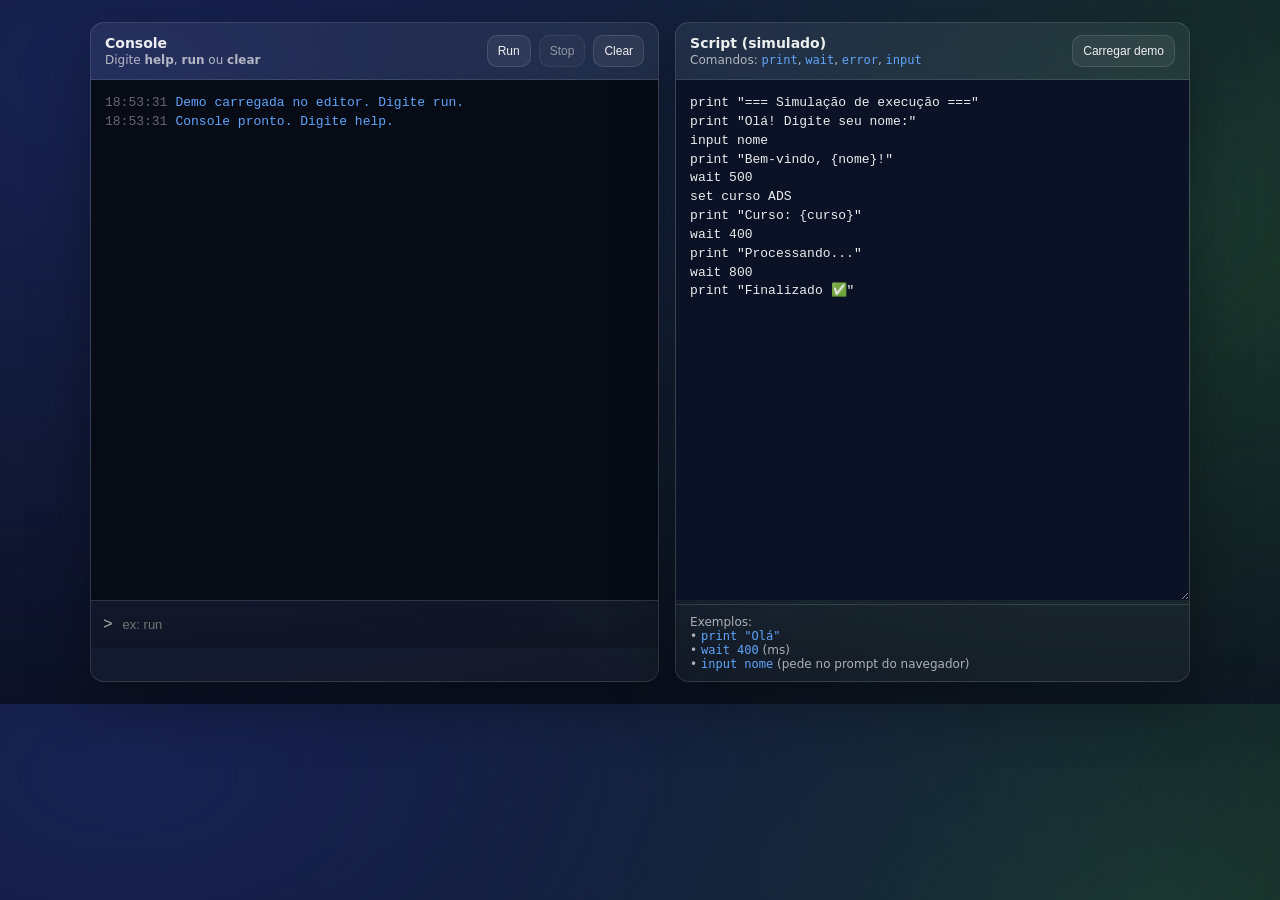
<file: console.html>
<!doctype html>
<html lang="pt-br">
<head>
  <meta charset="utf-8" />
  <meta name="viewport" content="width=device-width, initial-scale=1" />
  <title>Console Simulado</title>
  <style>
    :root {
      --bg: #0b1020;
      --panel: #0f1730;
      --border: rgba(255,255,255,.12);
      --text: rgba(255,255,255,.92);
      --muted: rgba(255,255,255,.65);
      --ok: #34d399;
      --warn: #fbbf24;
      --err: #fb7185;
      --info: #60a5fa;
      --shadow: 0 20px 60px rgba(0,0,0,.35);
    }
    * { box-sizing: border-box; }
    body {
      margin: 0;
      font-family: system-ui, -apple-system, Segoe UI, Roboto, Arial, sans-serif;
      background: radial-gradient(1200px 700px at 10% 10%, #182353, transparent),
                  radial-gradient(900px 600px at 90% 30%, #1b3a2b, transparent),
                  var(--bg);
      color: var(--text);
      padding: 22px;
    }
    .wrap {
      max-width: 1100px;
      margin: 0 auto;
      display: grid;
      grid-template-columns: 1.05fr .95fr;
      gap: 16px;
    }
    .card {
      background: linear-gradient(180deg, rgba(255,255,255,.06), rgba(255,255,255,.03));
      border: 1px solid var(--border);
      border-radius: 14px;
      box-shadow: var(--shadow);
      overflow: hidden;
    }
    .card header {
      padding: 12px 14px;
      border-bottom: 1px solid var(--border);
      display: flex;
      align-items: center;
      justify-content: space-between;
      gap: 10px;
    }
    .title {
      display: flex;
      flex-direction: column;
      gap: 2px;
    }
    .title strong { font-size: 14px; }
    .title span { font-size: 12px; color: var(--muted); }
    .btns { display: flex; gap: 8px; }
    button {
      border: 1px solid var(--border);
      background: rgba(255,255,255,.06);
      color: var(--text);
      padding: 8px 10px;
      border-radius: 10px;
      cursor: pointer;
      font-size: 12px;
    }
    button:hover { background: rgba(255,255,255,.10); }
    button:disabled { opacity: .55; cursor: not-allowed; }

    /* Console */
    #console {
      background: #070b16;
      padding: 14px;
      height: 520px;
      overflow: auto;
      font-family: ui-monospace, SFMono-Regular, Menlo, Consolas, "Liberation Mono", monospace;
      font-size: 13px;
      line-height: 1.45;
    }
    .line { white-space: pre-wrap; word-break: break-word; }
    .line .ts { color: rgba(255,255,255,.38); margin-right: 8px; }
    .ok { color: var(--ok); }
    .warn { color: var(--warn); }
    .err { color: var(--err); }
    .info { color: var(--info); }
    .muted { color: var(--muted); }

    .prompt {
      border-top: 1px solid var(--border);
      display: flex;
      align-items: center;
      gap: 10px;
      padding: 10px 12px;
      background: rgba(0,0,0,.18);
      font-family: ui-monospace, SFMono-Regular, Menlo, Consolas, "Liberation Mono", monospace;
    }
    .prompt .prefix { color: rgba(255,255,255,.65); }
    .prompt input {
      flex: 1;
      background: transparent;
      border: none;
      outline: none;
      color: var(--text);
      font-size: 13px;
      padding: 6px 0;
    }

    /* Editor */
    textarea {
      width: 100%;
      min-height: 520px;
      resize: vertical;
      border: none;
      outline: none;
      background: #0b1226;
      color: var(--text);
      font-family: ui-monospace, SFMono-Regular, Menlo, Consolas, "Liberation Mono", monospace;
      font-size: 13px;
      padding: 14px;
      line-height: 1.45;
    }
    .hint {
      padding: 10px 14px;
      border-top: 1px solid var(--border);
      color: var(--muted);
      font-size: 12px;
    }
    code.k { color: var(--info); }
  </style>
</head>

<body>
  <div class="wrap">
    <!-- Console -->
    <section class="card">
      <header>
        <div class="title">
          <strong>Console</strong>
          <span>Digite <b>help</b>, <b>run</b> ou <b>clear</b></span>
        </div>
        <div class="btns">
          <button id="btnRun">Run</button>
          <button id="btnStop" disabled>Stop</button>
          <button id="btnClear">Clear</button>
        </div>
      </header>

      <div id="console" aria-label="Console"></div>

      <div class="prompt">
        <span class="prefix">></span>
        <input id="cmd" type="text" placeholder="ex: run" autocomplete="off" />
      </div>
    </section>

    <!-- Editor -->
    <section class="card">
      <header>
        <div class="title">
          <strong>Script (simulado)</strong>
          <span>Comandos: <code class="k">print</code>, <code class="k">wait</code>, <code class="k">error</code>, <code class="k">input</code></span>
        </div>
        <div class="btns">
          <button id="btnLoadDemo">Carregar demo</button>
        </div>
      </header>

      <textarea id="script" spellcheck="false"></textarea>
      <div class="hint">
        Exemplos:
        <br>• <code class="k">print "Olá"</code>
        <br>• <code class="k">wait 400</code> (ms)
        <br>• <code class="k">input nome</code> (pede no prompt do navegador)
      </div>
    </section>
  </div>

  <script>
    const consoleEl = document.getElementById("console");
    const cmdEl = document.getElementById("cmd");
    const scriptEl = document.getElementById("script");
    const btnRun = document.getElementById("btnRun");
    const btnStop = document.getElementById("btnStop");
    const btnClear = document.getElementById("btnClear");
    const btnLoadDemo = document.getElementById("btnLoadDemo");

    let running = false;
    let stopRequested = false;

    function ts() {
      const d = new Date();
      const hh = String(d.getHours()).padStart(2, "0");
      const mm = String(d.getMinutes()).padStart(2, "0");
      const ss = String(d.getSeconds()).padStart(2, "0");
      return `${hh}:${mm}:${ss}`;
    }

    function logLine(text, type = "muted") {
      const line = document.createElement("div");
      line.className = `line ${type}`;
      line.innerHTML = `<span class="ts">${ts()}</span>${escapeHtml(text)}`;
      consoleEl.appendChild(line);
      consoleEl.scrollTop = consoleEl.scrollHeight;
    }

    function escapeHtml(str) {
      return String(str)
        .replaceAll("&", "&amp;")
        .replaceAll("<", "&lt;")
        .replaceAll(">", "&gt;")
        .replaceAll('"', "&quot;")
        .replaceAll("'", "&#039;");
    }

    function clearConsole() {
      consoleEl.innerHTML = "";
    }

    function sleep(ms) {
      return new Promise(res => setTimeout(res, ms));
    }

    function setRunning(state) {
      running = state;
      btnRun.disabled = state;
      btnStop.disabled = !state;
      cmdEl.disabled = false; // deixa comandos ok
    }

    function tokenize(line) {
      // aceita: print "texto com espaços" | wait 300 | error "msg" | input varname
      const trimmed = line.trim();
      if (!trimmed) return null;

      // string entre aspas
      const matchQuoted = trimmed.match(/^(\w+)\s+"([\s\S]*)"$/);
      if (matchQuoted) return { op: matchQuoted[1].toLowerCase(), arg: matchQuoted[2] };

      const parts = trimmed.split(/\s+/);
      return { op: parts[0].toLowerCase(), arg: parts.slice(1).join(" ") };
    }

    async function runScript(text) {
      if (running) return;

      stopRequested = false;
      setRunning(true);

      const vars = Object.create(null);
      const lines = text.split(/\r?\n/);

      logLine("Iniciando execução...", "info");

      for (let i = 0; i < lines.length; i++) {
        if (stopRequested) {
          logLine("Execução interrompida.", "warn");
          setRunning(false);
          return;
        }

        const raw = lines[i];
        const t = tokenize(raw);
        if (!t) continue;

        // Mostra "linha atual" como se fosse compilador/runner
        logLine(`L${i + 1}: ${raw}`, "muted");
        await sleep(120); // efeito visual de "tempo real"

        try {
          if (t.op === "print") {
            // substitui {variavel} no texto
            const rendered = t.arg.replace(/\{(\w+)\}/g, (_, k) => (vars[k] ?? ""));
            logLine(rendered, "ok");
          } else if (t.op === "wait") {
            const ms = Number(t.arg);
            if (!Number.isFinite(ms) || ms < 0) throw new Error("wait precisa de um número (ms).");
            await sleep(ms);
          } else if (t.op === "error") {
            throw new Error(t.arg || "Erro simulado.");
          } else if (t.op === "input") {
            const name = (t.arg || "").trim();
            if (!name) throw new Error("input precisa do nome da variável. Ex: input nome");
            const val = prompt(`Digite um valor para ${name}:`) ?? "";
            vars[name] = val;
            logLine(`(input) ${name} = "${val}"`, "info");
          } else if (t.op === "set") {
            // extra: set var valor
            // ex: set idade 20
            const [k, ...rest] = (t.arg || "").split(/\s+/);
            if (!k) throw new Error("set precisa de variável. Ex: set x 10");
            vars[k] = rest.join(" ");
            logLine(`(set) ${k} = "${vars[k]}"`, "info");
          } else {
            logLine(`Comando desconhecido: ${t.op}`, "warn");
          }
        } catch (e) {
          logLine(`Erro na linha ${i + 1}: ${e.message}`, "err");
          setRunning(false);
          return;
        }
      }

      logLine("Execução finalizada com sucesso.", "info");
      setRunning(false);
    }

    function handleCommand(cmd) {
      const c = cmd.trim().toLowerCase();
      if (!c) return;

      logLine(`> ${cmd}`, "info");

      if (c === "help") {
        logLine("Comandos: help | run | clear | stop", "muted");
        logLine('Script: print "texto" | wait 300 | input nome | error "msg" | set x 10', "muted");
      } else if (c === "clear") {
        clearConsole();
      } else if (c === "run") {
        runScript(scriptEl.value);
      } else if (c === "stop") {
        stopRequested = true;
      } else {
        logLine(`Comando não reconhecido: ${cmd}`, "warn");
      }
    }

    // UI events
    btnRun.addEventListener("click", () => runScript(scriptEl.value));
    btnStop.addEventListener("click", () => stopRequested = true);
    btnClear.addEventListener("click", clearConsole);

    cmdEl.addEventListener("keydown", (e) => {
      if (e.key === "Enter") {
        const v = cmdEl.value;
        cmdEl.value = "";
        handleCommand(v);
      }
    });

    btnLoadDemo.addEventListener("click", () => {
      scriptEl.value = [
        'print "=== Simulação de execução ==="', 
        'print "Olá! Digite seu nome:"',
        'input nome',
        'print "Bem-vindo, {nome}!"',
        'wait 500',
        'set curso ADS',
        'print "Curso: {curso}"',
        'wait 400',
        'print "Processando..."',
        'wait 800',
        'print "Finalizado ✅"'
      ].join("\n");
      logLine("Demo carregada no editor. Digite run.", "info");
    });

    // boot
    btnLoadDemo.click();
    logLine("Console pronto. Digite help.", "info");
  </script>
</body>
</html>
</file>
